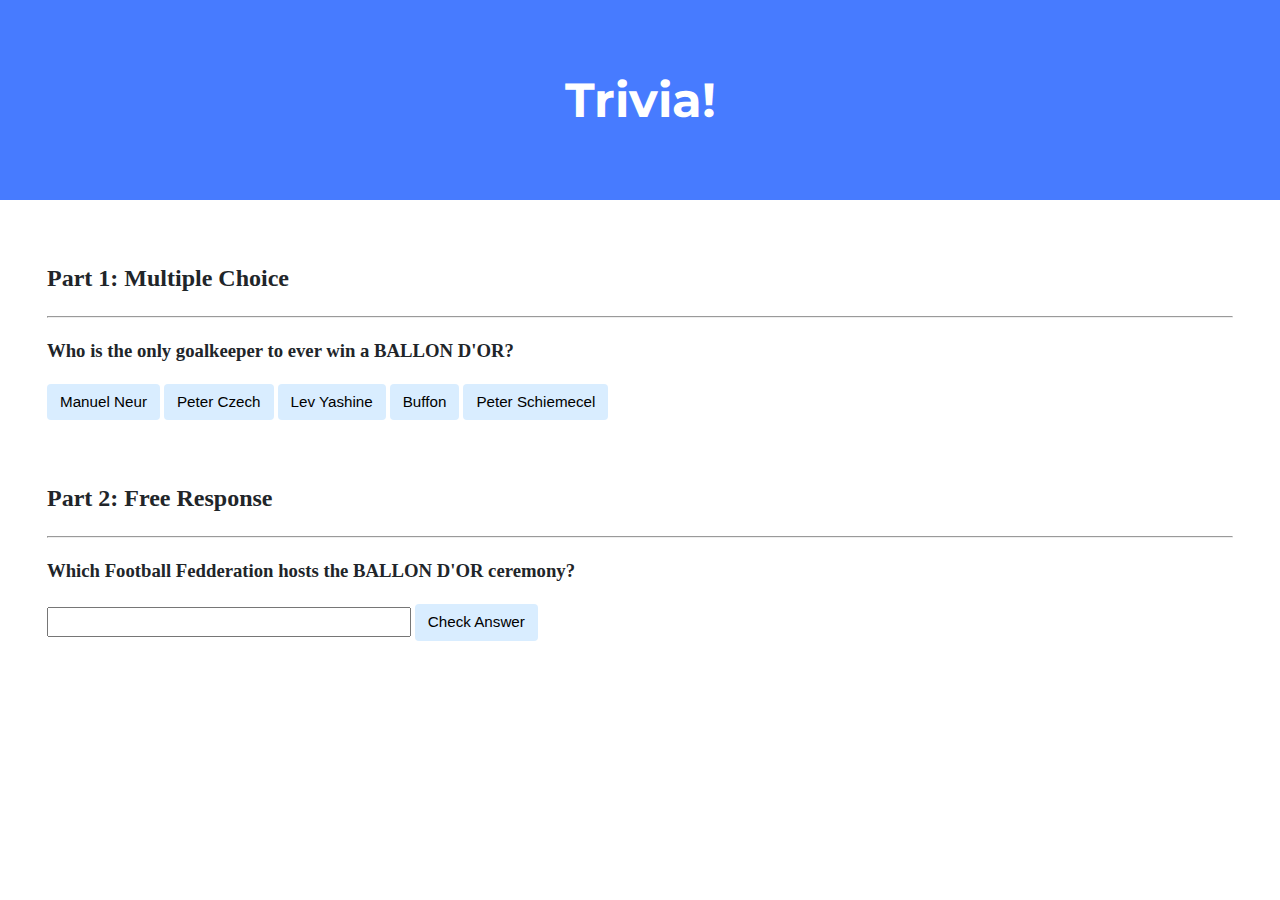
<file: Trivia/index.html>
<!DOCTYPE html>

<html lang="en">
    <head>
        <link href="https://fonts.googleapis.com/css2?family=Montserrat:wght@500&display=swap" rel="stylesheet">
        <link href="styles.css" rel="stylesheet">
        <title>Trivia!</title>
        <script>
            function checkMultiChoice(event) {

                // Get the element which triggered the event
                let button = event.target;

                // Check if the element's inner HTML matches expected answer
                if (button.innerHTML == 'Lev Yashine') {
                    button.style.backgroundColor = 'Green';
                    button.parentElement.querySelector('.feedback').innerHTML = 'Correct!';
                }
                else {
                    button.style.backgroundColor = 'Red';
                    button.parentElement.querySelector('.feedback').innerHTML = 'Incorrect';
                }
            }

            function checkFreeResponse(event) {

                // Get the element which triggered the event
                let button = event.target;

                // Get the input element corresponding to the button
                let input = button.parentElement.querySelector('input');

                // Check for correct answer
                if (input.value === 'France') {
                    input.style.backgroundColor = 'Green';
                    input.parentElement.querySelector('.feedback').innerHTML = 'Correct!';
                }
                else {
                    input.style.backgroundColor = 'Red';
                    input.parentElement.querySelector('.feedback').innerHTML = 'Incorrect';
                }
            }
        </script>
    </head>
    <body>
        <div class="header">
            <h1>Trivia!</h1>
        </div>

        <div class="container">
            <div class="section">
                <h2>Part 1: Multiple Choice </h2>
                <hr>
                <h3>Who is the only goalkeeper to ever win a BALLON D'OR?</h3>
                <button onclick="checkMultiChoice(event)">Manuel Neur</button>
                <button onclick="checkMultiChoice(event)">Peter Czech</button>
                <button onclick="checkMultiChoice(event)">Lev Yashine</button>
                <button onclick="checkMultiChoice(event)">Buffon</button>
                <button onclick="checkMultiChoice(event)">Peter Schiemecel</button>
                <p class="feedback"></p>
            </div>

            <div class="section">
                <h2>Part 2: Free Response</h2>
                <hr>
                <h3>Which Football Fedderation hosts the BALLON D'OR ceremony?</h3>
                <input type="text"></input>
                <button onclick="checkFreeResponse(event)">Check Answer</button>
                <p class="feedback"></p>
            </div>
        </div>
    </body>
</html>
</file>
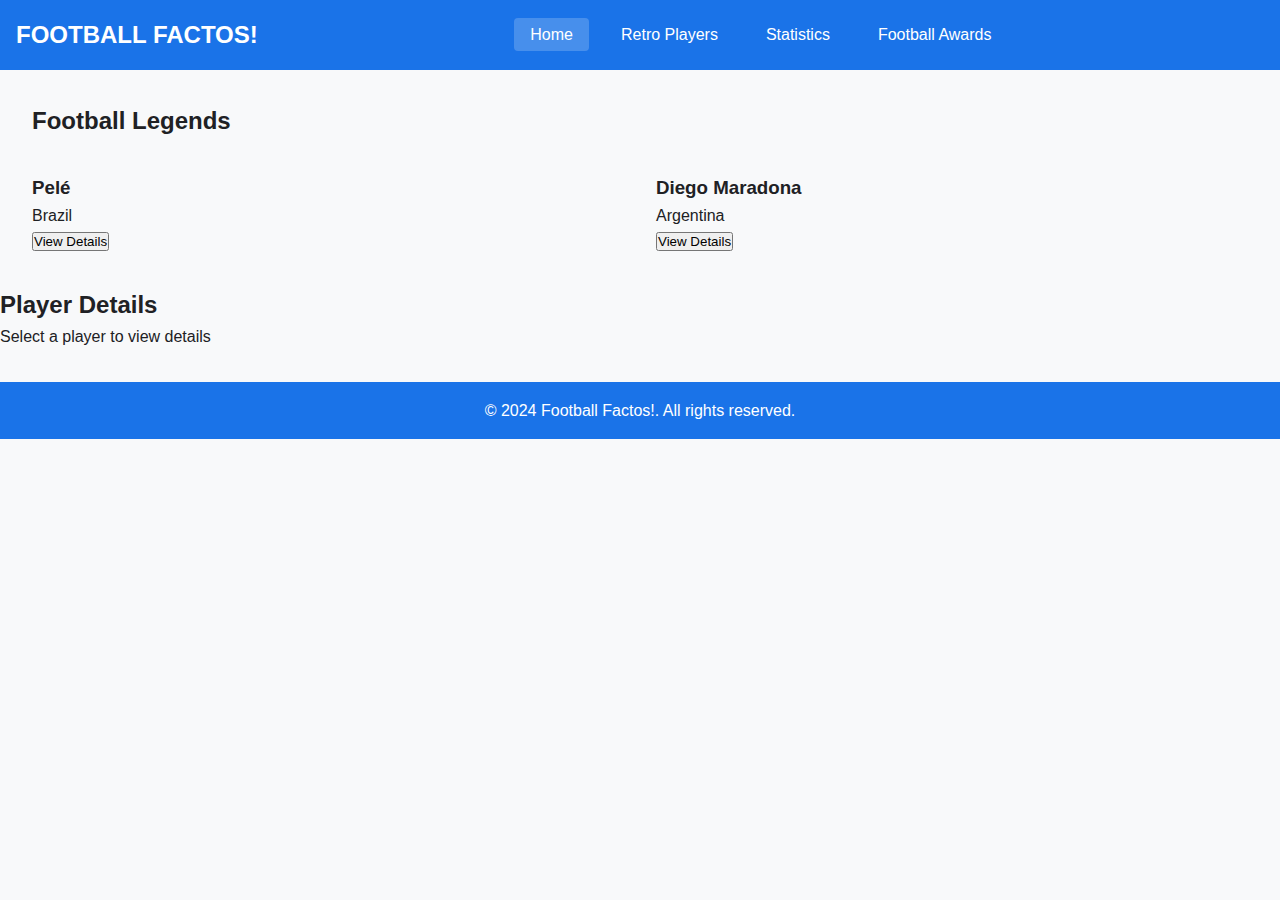
<file: Football Homepage/players.html>
<!DOCTYPE html>
<html lang="en">
<head>
    <meta charset="UTF-8">
    <meta name="viewport" content="width=device-width, initial-scale=1.0">
    <title>Legendary Players - Football Facts Hub</title>
    <link rel="stylesheet" href="styles.css">
</head>
<body>
    <nav>
        <div class="logo">FOOTBALL FACTOS!</div>
        <ul>
            <li><a href="index.html" class="active">Home</a></li>
            <li><a href="players.html">Retro Players</a></li>
            <li><a href="stats.html">Statistics</a></li>
            <li><a href="awards.html">Football Awards</a></li>
        </ul>
        <div class="hamburger">
            <span></span>
            <span></span>
            <span></span>
            <span></span>
        </div>
    </nav>

    <main>
        <section class="players-grid">
            <h2>Football Legends</h2>
            <div class="player-cards" id="player-container">
            </div>
        </section>

        <section class="player-details" id="player-details">
            <h2>Player Details</h2>
            <div id="detailed-info">
                Select a player to view details
            </div>
        </section>
    </main>

    <footer>
        <p>&copy; 2024 Football Factos!. All rights reserved.</p>
    </footer>
    <script src="players.js"></script>
    </body>
    </html>
</file>
<file: Trivia/styles.css>
body {
    background-color: #fff;
    color: #212529;
    font-size: 1rem;
    font-weight: 400;
    line-height: 1.5;
    margin: 0;
    text-align: left;
}

.container {
    margin-left: auto;
    margin-right: auto;
    padding-left: 15px;
    padding-right: 15px;
}

.header {
    background-color: #477bff;
    color: #fff;
    margin-bottom: 2rem;
    padding: 2rem 1rem;
    text-align: center;
}

.section {
    padding: 0.5rem 2rem 1rem 2rem;
}

.section:hover {
    background-color: #f5f5f5;
    transition: color 2s ease-in-out, background-color 0.15s ease-in-out;
}

h1 {
    font-family: 'Montserrat', sans-serif;
    font-size: 48px;
}

button, input[type="submit"] {
    background-color: #d9edff;
    border: 1px solid transparent;
    border-radius: 0.25rem;
    font-size: 0.95rem;
    font-weight: 400;
    line-height: 1.5;
    padding: 0.375rem 0.75rem;
    text-align: center;
    transition: color 0.15s ease-in-out, background-color 0.15s ease-in-out, border-color 0.15s ease-in-out, box-shadow 0.15s ease-in-out;
    vertical-align: middle;
}


input[type="text"] {
    line-height: 1.8;
    width: 30%;
}

input[type="text"]:hover {
    background-color: #f5f5f5;
    transition: color 2s ease-in-out, background-color 0.15s ease-in-out;
}
</file>
<file: Football Homepage/styles.css>
:root {
    --primary-color: #1a73e8;
    --secondary-color: #34a853;
    --background-color: #f8f9fa;
    --text-color: #202124;
    --card-background: #ffffff;
}

* {
    margin: 0;
    padding: 0;
    box-sizing: border-box;
}

body {
    font-family: Arial, sans-serif;
    line-height: 1.6;
    background-color: var(--background-color);
    color: var(--text-color);
}

nav {
    background-color: var(--primary-color);
    padding: 1rem;
    position: sticky;
    top: 0;
    z-index: 100;
    display: flex;
    justify-content: space-between;
    align-items: center;
}

nav .logo {
    color: white;
    font-size: 1.5rem;
    font-weight: bold;
}

nav ul {
    display: flex;
    list-style: none;
}

nav ul li a {
    color: white;
    text-decoration: none;
    padding: 0.5rem 1rem;
    margin: 0 0.5rem;
    border-radius: 4px;
    transition: background-color 0.3s;
}

nav ul li a:hover,
nav ul li a.active {
    background-color: rgba(255, 255, 255, 0.2);
}

.hero {
    background-image: linear-gradient(rgba(0, 0, 0, 0.5), rgba(0, 0, 0, 0.5)), url('/api/placeholder/1200/400');
    background-size: cover;
    background-position: center;
    color: white;
    text-align: center;
    padding: 4rem 2rem;
}

.fact-grid {
    display: grid;
    grid-template-columns: repeat(auto-fit, minmax(300px, 1fr));
    gap: 2rem;
    padding: 2rem;
}

.fact-card {
    background-color: var(--card-background);
    padding: 1.5rem;
    border-radius: 8px;
    box-shadow: 0 2px 4px rgba(0, 0, 0, 0.1);
    transition: transform 0.3s;
}

.fact-card:hover {
    transform: translateY(-5px);
}

.players-grid {
    padding: 2rem;
}

.player-cards {
    display: grid;
    grid-template-columns: repeat(auto-fit, minmax(250px, 1fr));
    gap: 2rem;
    margin-top: 2rem;
}

.statistics .stats-container {
    padding: 2rem;
    display: grid;
    grid-template-columns: repeat(auto-fit, minmax(400px, 1fr));
    gap: 2rem;
}

.quiz-container {
    max-width: 800px;
    margin: 2rem auto;
    padding: 2rem;
    background-color: var(--card-background);
    border-radius: 8px;
    box-shadow: 0 2px 4px rgba(0, 0, 0, 0.1);
}

footer {
    background-color: var(--primary-color);
    color: white;
    text-align: center;
    padding: 1rem;
    margin-top: 2rem;
}

@media (max-width: 768px) {
    nav ul {
        display: none;
    }

    .hamburger {
        display: block;
    }

    .fact-grid {
        grid-template-columns: 1fr;
    }
}
</file>
